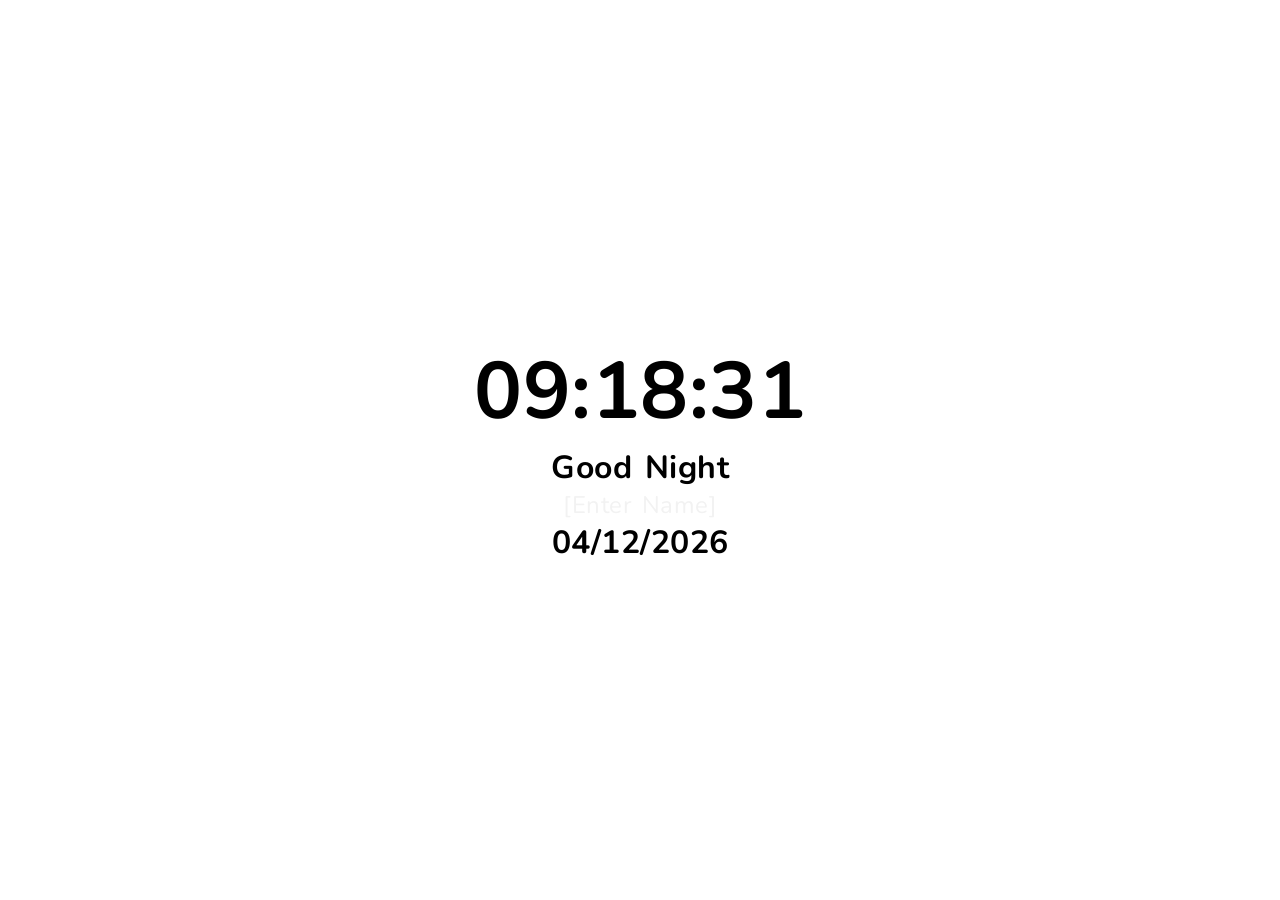
<file: index.html>
<!DOCTYPE html>
<html lang="en">
<head>
    <meta charset="UTF-8">
    <meta name="viewport" content="width=device-width, initial-scale=1.0">
    <title>Clock</title>
    <link href="https://fonts.googleapis.com/css2?family=Nunito:wght@400;700&display=swap" rel="stylesheet">
    <link rel="stylesheet" href="practical-17.css">
</head>
<body>
    <div class="container">
            <div class="content">
            <h1 id="currentTime">00:00:00</h1>
            <h3 id="wish">Good morning</h3> 
            <input type="text" id="saveName" placeholder="[Enter Name]">
            <h3 id="date">04/11/20</h3>
        </div>
    </div>

    <script>
        function MyClock(){
            var today = new Date();
            var hours = today.getHours();
            var minutes = today.getMinutes();
            var seconds = today.getSeconds();
            var todayDate = today.getDate();
            var todayMonth = today.getMonth();
            var todayYear = today.getFullYear();
            todayMonth = todayMonth + 1;
            var salutation = "Good Morning";
            var body = document.getElementsByTagName("body")[0];

            var morning = "url(https://images.unsplash.com/photo-1470252649378-9c29740c9fa8?ixlib=rb-1.2.1&ixid=eyJhcHBfaWQiOjEyMDd9&auto=format&fit=crop&w=1050&q=80)";
            var afternoon = "url(https://images.unsplash.com/photo-1586804297194-37377f8e4875?ixlib=rb-1.2.1&ixid=eyJhcHBfaWQiOjEyMDd9&auto=format&fit=crop&w=1120&q=80)";
            var evening = "url(https://images.unsplash.com/photo-1472120435266-53107fd0c44a?ixlib=rb-1.2.1&ixid=eyJhcHBfaWQiOjEyMDd9&auto=format&fit=crop&w=1050&q=80)";
            var night = "url(https://images.unsplash.com/photo-1488866022504-f2584929ca5f?ixlib=rb-1.2.1&ixid=eyJhcHBfaWQiOjEyMDd9&auto=format&fit=crop&w=1043&q=80)";

            if(seconds < 10){
                seconds = "0" + seconds;
            }
            if(minutes < 10){
                minutes = "0" + minutes;
            }
            if(hours < 12 ){
                salutation = "Good Morning";
                body.style.backgroundImage = morning;
            }
            if(hours >= 12 && hours < 16){
                salutation = "Good Afternoon";
                body.style.backgroundImage = afternoon;
            }
            if(hours >= 16 && hours < 21){
                salutation = "Good Evening";
                body.style.backgroundImage = evening;
            }
            if(hours >= 21 && hours < 24){
                salutation = "Good Night";
                body.style.backgroundImage = night;
            }
            if(hours >= 12){
                hours = Math.abs(12 - hours);
            }
            if(hours < 10){
                hours = "0" + hours;
            }
            if(todayDate < 10){
                todayDate = "0" + todayDate;
            }
            if(todayMonth < 10){
                todayMonth = "0" + todayMonth;
            }
            document.getElementById("currentTime").innerHTML = 
            hours + ":" + minutes + ":" + seconds;
            document.getElementById("wish").innerHTML = salutation;
            document.getElementById("date").innerHTML = 
            todayDate + "/" + todayMonth + "/" + todayYear;
        }
        setInterval(MyClock,100);

        // STORING DATA
        document.addEventListener('keypress', function(e){
            if(e.key === 'Enter'){
                var inputName = document.getElementById("saveName").value;
                console.log(inputName);
                localStorage.setItem("name",inputName);
            }
        });

        // RETRIEVING DATA
        var retreiveName = localStorage.getItem("name");
        document.getElementById("saveName").value = retreiveName;
    </script>
</body>
</html>
</file>
<file: practical-17.css>
*{
    margin: 0;
    padding: 0;
    font-family: 'Nunito', sans-serif;
    letter-spacing: 0.5px;
    word-spacing: 3px;
    scroll-behavior: smooth;
    color: 
black;
}
::selection{
    color: white;
    background: green;
}
body{
    background: url("https://images.unsplash.com/photo-1470252649378-9c29740c9fa8?ixlib=rb-1.2.1&ixid=eyJhcHBfaWQiOjEyMDd9&auto=format&fit=crop&w=1050&q=80");
	background-size: cover;
	background-position: center center;
	background-repeat: no-repeat;
	background-attachment: fixed;
}
.container{
    width: 100%;
    text-align: center
}
.container .content{
    padding: 10px;
    border-radius: 10px;
    position: absolute;
    top: 50%;
    left: 50%;
    transform: translateX(-50%) translateY(-50%);
}
h1{
    font-size: 5rem;
}
h3{
    font-size: 2rem;
}
::placeholder{
    color: #f2f2f2;
}
input{
    background: transparent;
    border-top-style: hidden;
    border-right-style: hidden;
    border-left-style: hidden;
    border-bottom-style: hidden;
    text-align: center;
    font-size: 1.5rem;
    color: #f3f3f3;
}
input:focus {
    outline: none;
}
</file>
